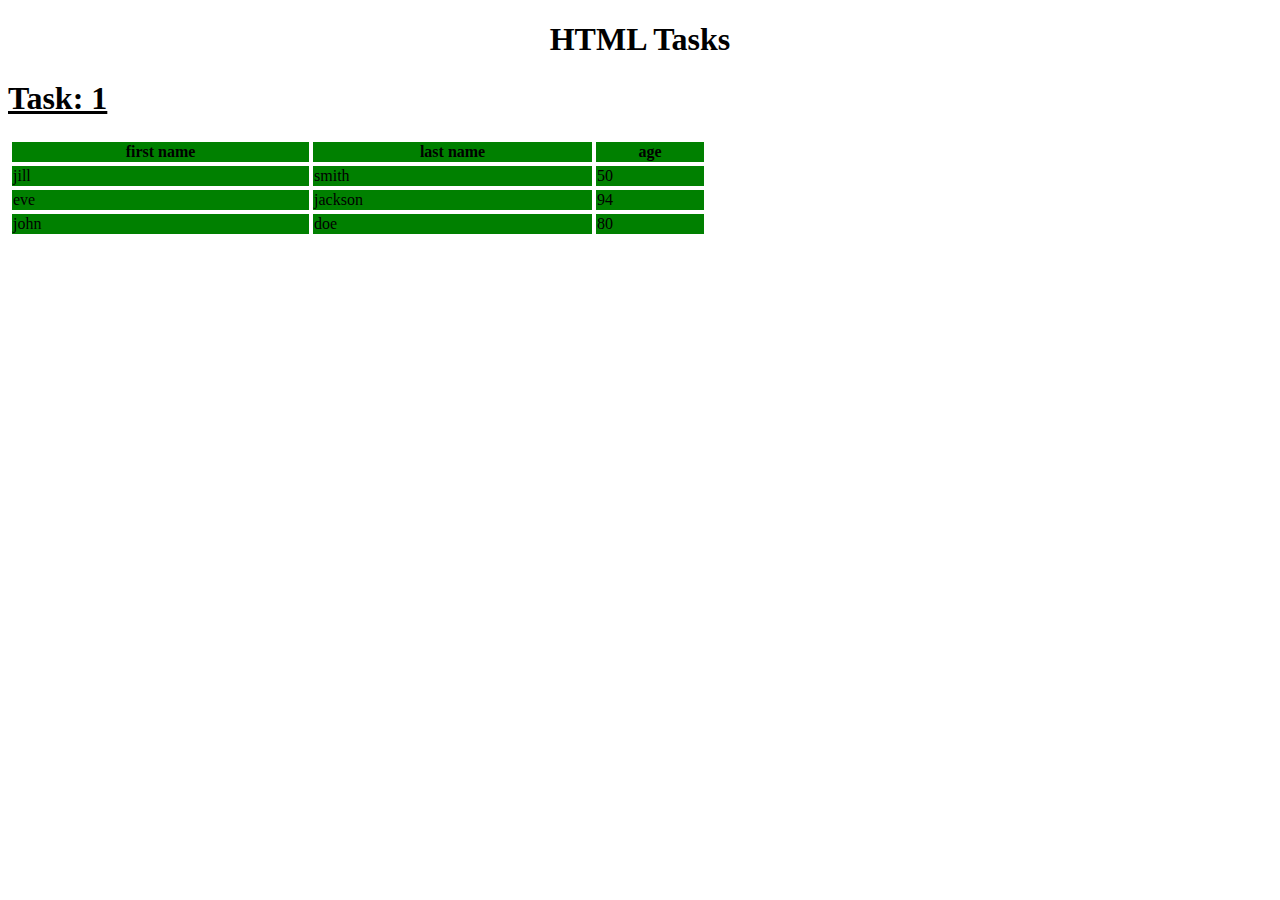
<file: Task1.html>
<!DOCTYPE html>
<html lang="en">
<head>
    <meta charset="UTF-8">
    <meta name="viewport" content="width=device-width, initial-scale=1.0">
    <title>Task-1</title>
</head>
<body>
    <center><h1>HTML Tasks</h1></center>
    <h1><u>Task: 1</u></h1>
    <table  border="1"  bordercolor="white" width="700px">
            <tr align="center" bgcolor="green">
            <th>first name</th>
            <th>last name</th>
            <th>age</th>
            </tr>
            <tr bgcolor="green">
                <td>jill</td>
                <td>smith</td>
                <td>50</td>
            </tr>
            <tr bgcolor="green">
                <td>eve</td>
                <td>jackson</td>
                <td>94</td>
            </tr>
            <tr bgcolor="green">
                <td>john</td>
                <td>doe</td>
                <td>80</td>
            </tr>
    </table>
</body>
</html>
</file>
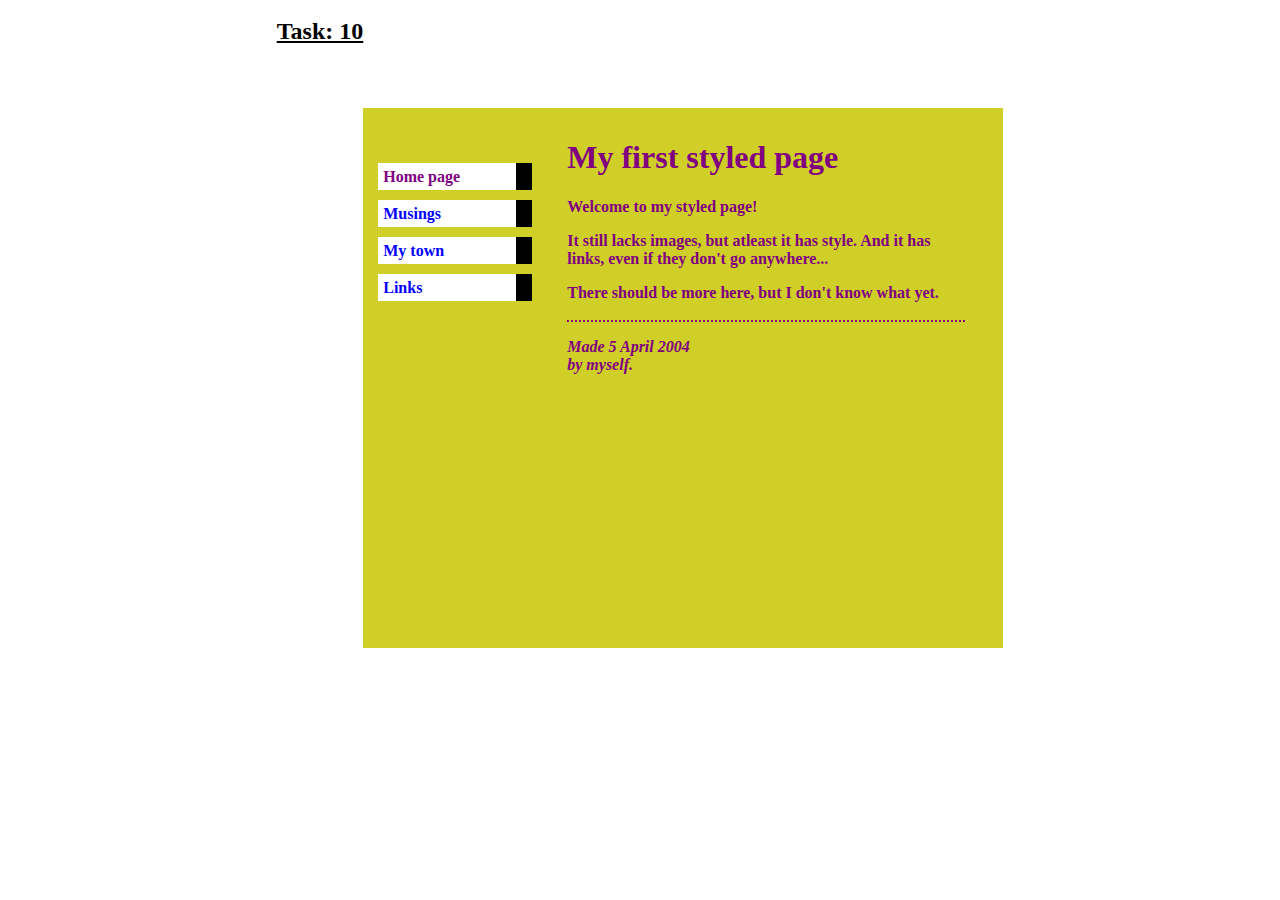
<file: Task10.html>
<!DOCTYPE html>
<html lang="en">
<head>
    <meta charset="UTF-8">
    <meta name="viewport" content="width=device-width, initial-scale=1.0">
    <title>Task-10</title>
    <style>
        body{
            display: flex;
            justify-content: center;
        }
        .container{
            width: 620px;
            height: 520px;
            padding: 10px;
            display: flex;
            justify-content: center;
            background-color: rgb(207, 207, 40);
            margin-top: 100px;
        }
        div a{
            text-decoration: none;
            margin: 3px;
            background-color: white;
            color: blue;
            padding: 5px;
            display: block;
            text-align: left;
            line-height: normal;
            width: 128px;
            height: 17px;
            font-weight: bold;
            transition: 0.25s;
            border-right:solid black 1em;
        }
        div a:hover{
            color: brown;
            width: 132px;
            height: 23px;
        }

        .home, .musing, .town, .links{
            padding: 2px;
        }
        .home a{
            color: purple;
        }
        .left{
            padding-top: 40px;
        }

        .right{

            font-family: Georgia, 'Times New Roman', Times, serif;
            color: purple;
            font-weight: 600;
            font-size: medium;
            padding-left: 30px;
            padding-right: 28px;
        }

        #dotline{
           
            border-bottom: 2px dotted purple;
            padding-bottom: 18px;
            color: purple;
        }
        h2{
            margin-top:10px;
            left: 10px;
        }
    </style>
</head>
<body>
    <h2><u>Task: 10</u></h2>
    <div class="container">
        
        <div class="left">
            
            <div class="home">
                <a href="#">Home page</a>
            </div>
    
            <div class="musing">
                <a href="#">Musings</a>
            </div>
    
            <div class="town">
                <a href="#">My town</a>
            </div>
    
            <div class="links">
                <a href="#">Links</a>
            </div>
            
        </div>

        <div class="right">

            <h1>My first styled page</h1>
            <p>
                Welcome to my styled page!
            </p>
            <p>
                It still lacks images, but atleast it has style. And it has links, even if they don't go anywhere...
            </p>
            <p id="dotline">
                There should be more here, but I don't know what yet.
            </p>
            <!-- <hr> -->
            <p><i>Made 5 April 2004 <br> by myself.</i></p>
        </div>
    </div>
</body>
</html>
</file>
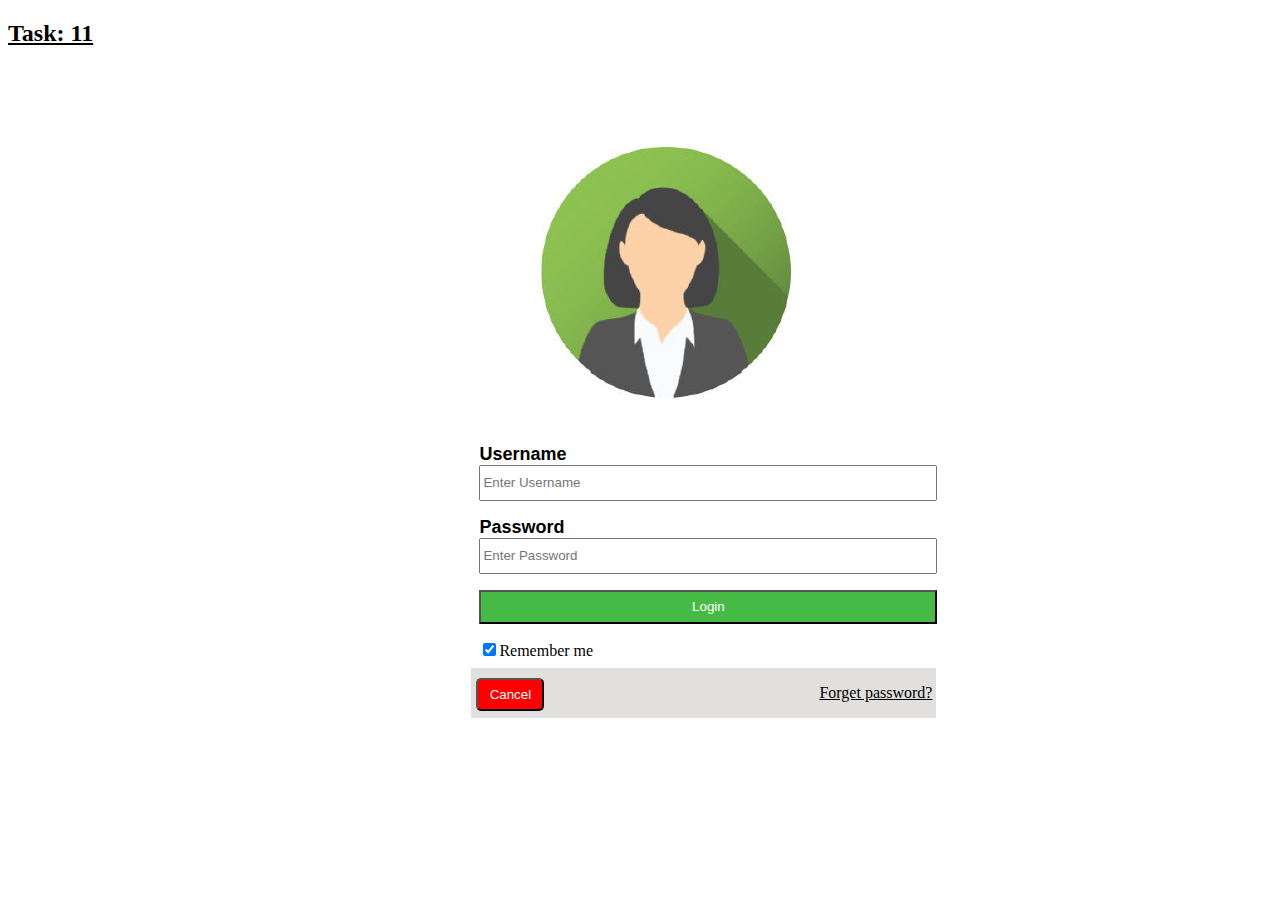
<file: Task11.html>
<!DOCTYPE html>
<html lang="en">
<head>
    <meta charset="UTF-8">
    <meta name="viewport" content="width=device-width, initial-scale=1.0">
    <title>Task-11</title>
    <style>
        .img{
            display: flex;
            justify-content: center;
            width: 50px;
            margin-left: 50%;
            margin-top: 80px;
        }

        form{
            width: 465px;
            margin-left: 35%;
            padding: 21px;
        }
        label{
            font-size: large;
            font-weight: bold;
            font-family: Arial, Helvetica, sans-serif;
        }
        .inp{
            width: 450px;
            height: 30px;
        }
        .div1{
            padding: 8px;
        }
        #but1{
            background-color: rgb(69, 187, 69);
            transition:0.5s;
            width: 458px;
            height: 34px;
            text-align: center;
            color: white;
        }
        #but1:hover{
            background-color: rgb(0, 255, 0);
            color: black;
        }
        .leftbutton button{
            background-color: red;
            color: white;
            width: 68px;
            border-radius: 5px;
            height: 33px;
            margin-top: 10px;
            margin-left: 5px;
            margin-bottom: 7px;
        }
        .leftbutton{
            display: inline-block;
        }
        .rightbutton a{
            color: black;
            position: absolute;
            margin-left: 271px;
            margin-top: -15px;
        }
        .rightbutton {
            display: inline-block;
        }
        .dif{
            background-color: rgb(226, 223, 223);
            border: 0;
            padding: 0;
            transition: 0.5s;
        }
        .leftbutton button:hover{
            background-color: rgb(251, 0, 0);
            color: black;
        }
    </style>
</head>
<body>
    <h2><u>Task: 11</u></h2>
    <div class="img">
        <img src="Profilepic.png" alt="The image is loading...">
    </div>

    <div class="container">
        
        <form action="#">
            
            
            <div class="div1">
            <label for="#">Username</label>
            <br>
            <input type="text" class="inp" placeholder="Enter Username">
            </div>

            <div class="div1">
            <label for="#">Password</label>
            <br>
            <input type="password" class="inp" placeholder="Enter Password">
            </div>

            <div   class="div1">
                <button  id="but1">Login</button>
            </div>

            <div class="div1">
                <input id="check" type="checkbox" checked>Remember me
            </div>

            <div class="dif">
                <div class="leftbutton">
                    <button>Cancel</button>
                </div>
                <div class="rightbutton">
                    <a href="#">Forget password?</a>
                </div>
            </div>


        </form>
    </div>
</body>
</html>
</file>
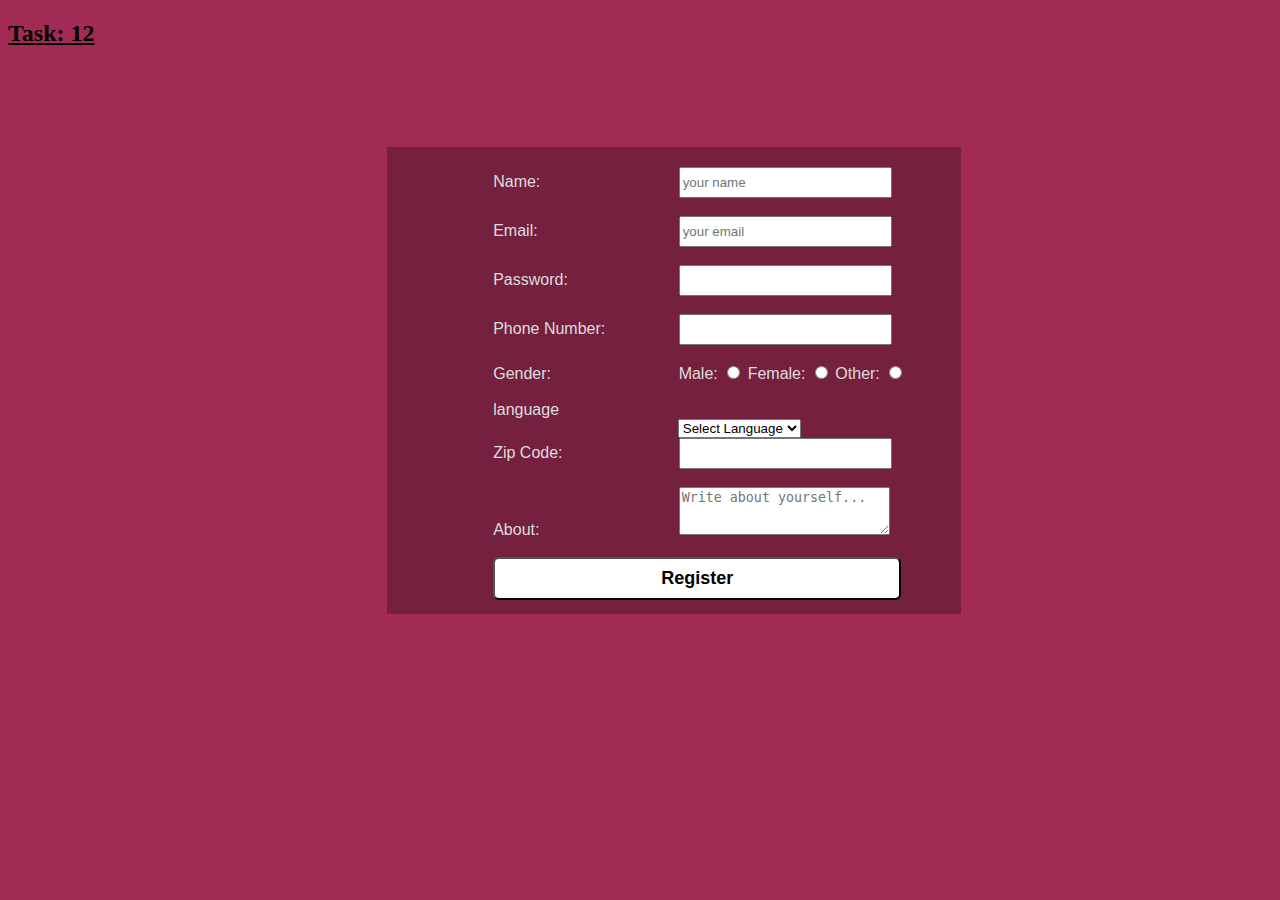
<file: Task12.html>
<!DOCTYPE html>
<html lang="en">
<head>
    <meta charset="UTF-8">
    <meta name="viewport" content="width=device-width, initial-scale=1.0">
    <title>Task-12</title>
    <style>
        body{
            background-color: rgb(162, 43, 85);
        }
        .container1{
            background-color: rgb(118, 32, 63);
            width: 574px;
            height: 447px;
            margin-top: 100px;
            margin-left: 30%;
            padding-top: 20px;
        }
        .div{
            padding: -20px;
            color: rgb(220, 222, 222);
            font-family: Arial, Helvetica, sans-serif;
            margin-left: 106px;
            align-items: center;
            justify-content: center;
        }
        label{
            width: 181px;
            display: inline-block;
        }
        .inp{
            height: 25px;
            width: 205px;
        }
        button{
            background-color: white;
            font-weight: bolder;
            font-size: large;
            text-align: center;
            width: 408px;
            height: 43px;
            border-radius: 6px;
        }
        #sel{
            width: 181px;
            display: inline-block;
            
        }
        textarea{
            height: 42px;
            width: 205px;
        }
        .inpu{
            margin-left: 102%;
        }
    </style>
</head>
<body>
    <h2><u>Task: 12</u></h2>
    <div class="container">

        <form action="#" class="container1">

            <div class="div">
                <label for="#">Name:</label>
                <input type="text" class="inp" placeholder="your name">
            </div>
            <br>
            <div class="div">
                <label for="#">Email:</label>
                <input type="email" class="inp" placeholder="your email">
            </div>
            <br>
            <div class="div">
                <label for="#">Password:</label>
                <input type="password" class="inp">
            </div>
            <br>
            <div class="div">
                <label for="#">Phone Number:</label>
                <input type="tel" class="inp">
            </div>
            <br>
            <div class="div"> 
                <label>Gender:</label>
                Male: <input type="radio" name="gen"/>
                Female: <input type="radio" name="gen"/> 
                Other: <input type="radio" name="gen"/> 
            </div>
            <br>
            <div class="div" id="sel" >
                language <select name="language" class="inpu">
                <option value="#" >Select Language</option>
                <option value="eng">English</option>
                <option value="tel">Telugu</option>
                <option value="hin">Hindi</option>
                <option value="kan">Kanada</option>
            </select>
            </div>
            <br>
            <div class="div">
                <label for="#">Zip Code:</label>
                <input type="number" class="inp">
            </div>
            <br>
            <div class="div">
                <label for="#">About:</label>
                <textarea name="#" id="tex" placeholder="Write about yourself..."></textarea>
            </div>
            <br>
            <div class="div">
                <button>Register</button>
            </div>

        </form>
    </div>
</body>
</html>
</file>
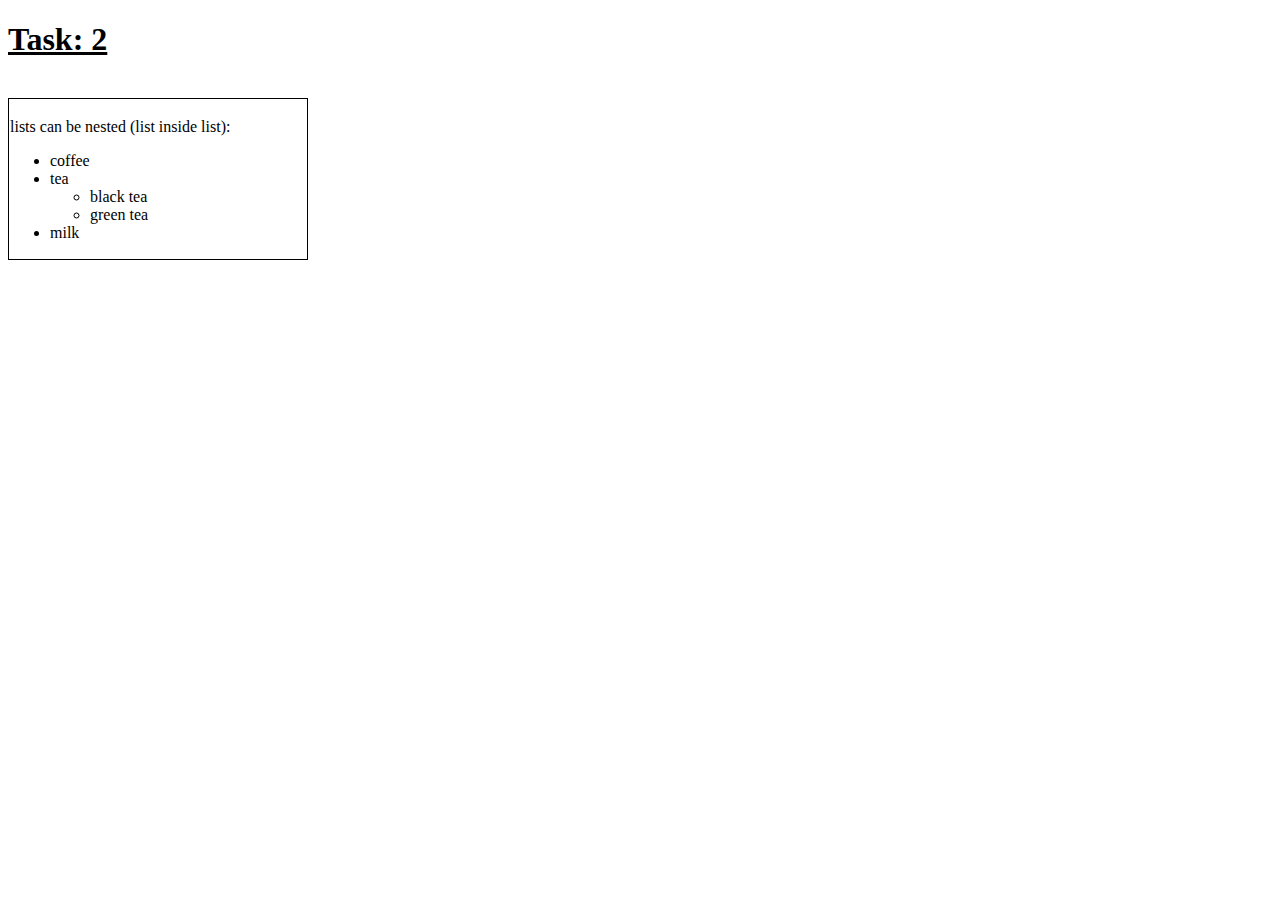
<file: Task2.html>
<!DOCTYPE html>
<html lang="en">
<head>
    <meta charset="UTF-8">
    <meta name="viewport" content="width=device-width, initial-scale=1.0">
    <title>Task-2</title>
</head>
<body>
    <h1><u>Task: 2</u></h1>
    <br>
    <table  border="1"  bordercolor="black" width="300" border="n" style="border-collapse: collapse;">
        <tr>
            <td><br>lists can be nested (list inside list):
                <ul>
                    <li>coffee</li>
                    <li>tea</li>
                    <ul>
                        <li>black tea</li>
                        <li>green tea</li>
                    </ul>
                    <li>milk</li>
                </ul></td>
        </tr>
</table>
</body>
</html>
</file>
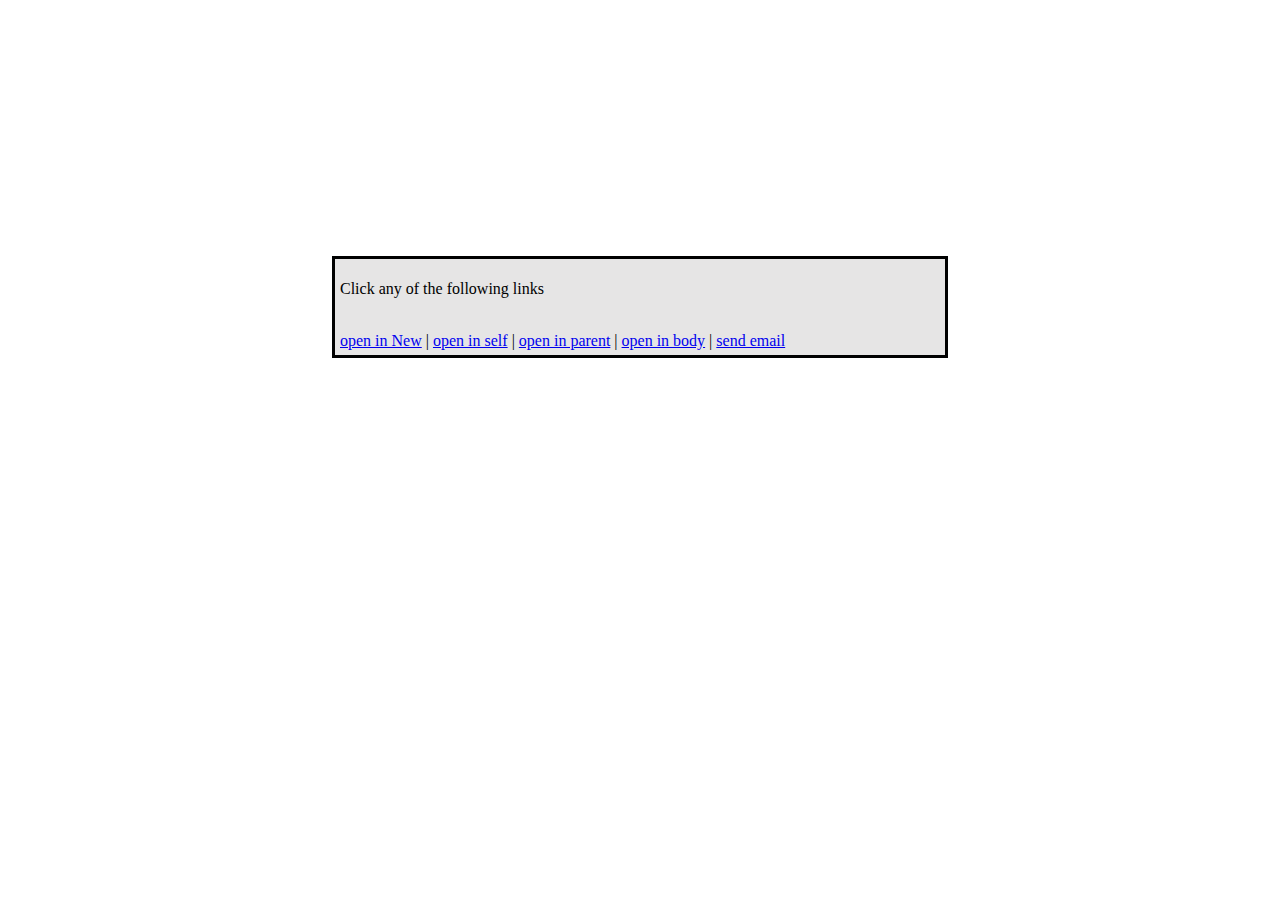
<file: Task3.html>
<!DOCTYPE html>
<html lang="en">
<head>
    <meta charset="UTF-8">
    <meta name="viewport" content="width=device-width, initial-scale=1.0">
    <title>Task-3</title>
</head>
<body style="display: flex; justify-content: center; margin-top: 20%;">
    
    <div id="div1" class="container" style="border: solid ; width: 600px; padding: 5px;background-color: rgb(230, 229, 229);">

        <p>Click any of the following links</p>
        <br>
        <div id="div2" >
            <a href="https://vtopcc.vit.ac.in/vtop/login" target="_blank"> open in New</a>  |
            <a href="https://www.youtube.com/" target="_self">open in self</a>  |
            <a href="https://www.amazon.in/" target="_parent">open in parent</a>  |
            <a href="https://www.flipkart.com/" target="body">open in body</a>  |
            <a href="https://mail.google.com/">send email</a>
        <div>
        
    </div>
</body>
</html>
</file>
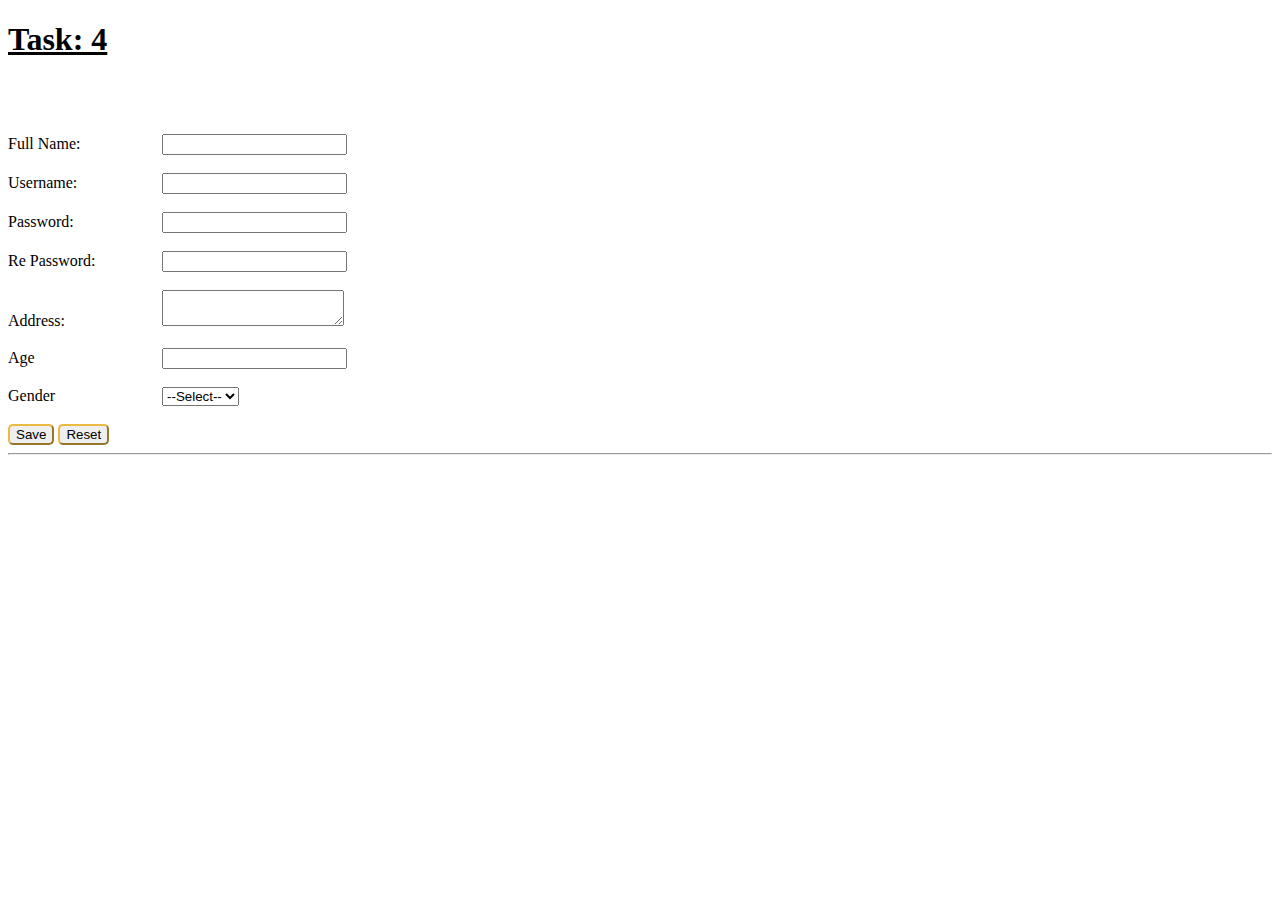
<file: Task4.html>
<!DOCTYPE html>
<html lang="en">
<head>
    <meta charset="UTF-8">
    <meta name="viewport" content="width=device-width, initial-scale=1.0">
    <title>Task-4</title>
    <style type="text/css">
        label{
            width: 150px;
            display: inline-block;
        }
        button{
            border-radius: 5px;
            border-color: rgb(234, 186, 66);
        }
    </style>
</head>
<body>
    <h1><u>Task: 4</u></h1>
<br><br><br>
<form>
    <label>Full Name:</label>
    <input type="text"  /><br><br>
    <label>Username:</label>
    <input type="text" /><br><br>
    <label>Password:</label>
    <input type="password" /><br><br>
    <label>Re Password:</label>
    <input type="password" /><br><br>
    <label>Address:</label>
    <textarea maxlength="500"></textarea><br><br>
    <label>Age</label>
    <input type="number" /><br><br>
        <label>Gender</label>
        <select>
            <option>--Select--</option>
            <option>Male</option>
            <option>Female</option>
        </select><br><br>
        <button>Save</button>
        <button><reset>Reset</reset></button><hr>     
</form>

</body>
</html>
</file>
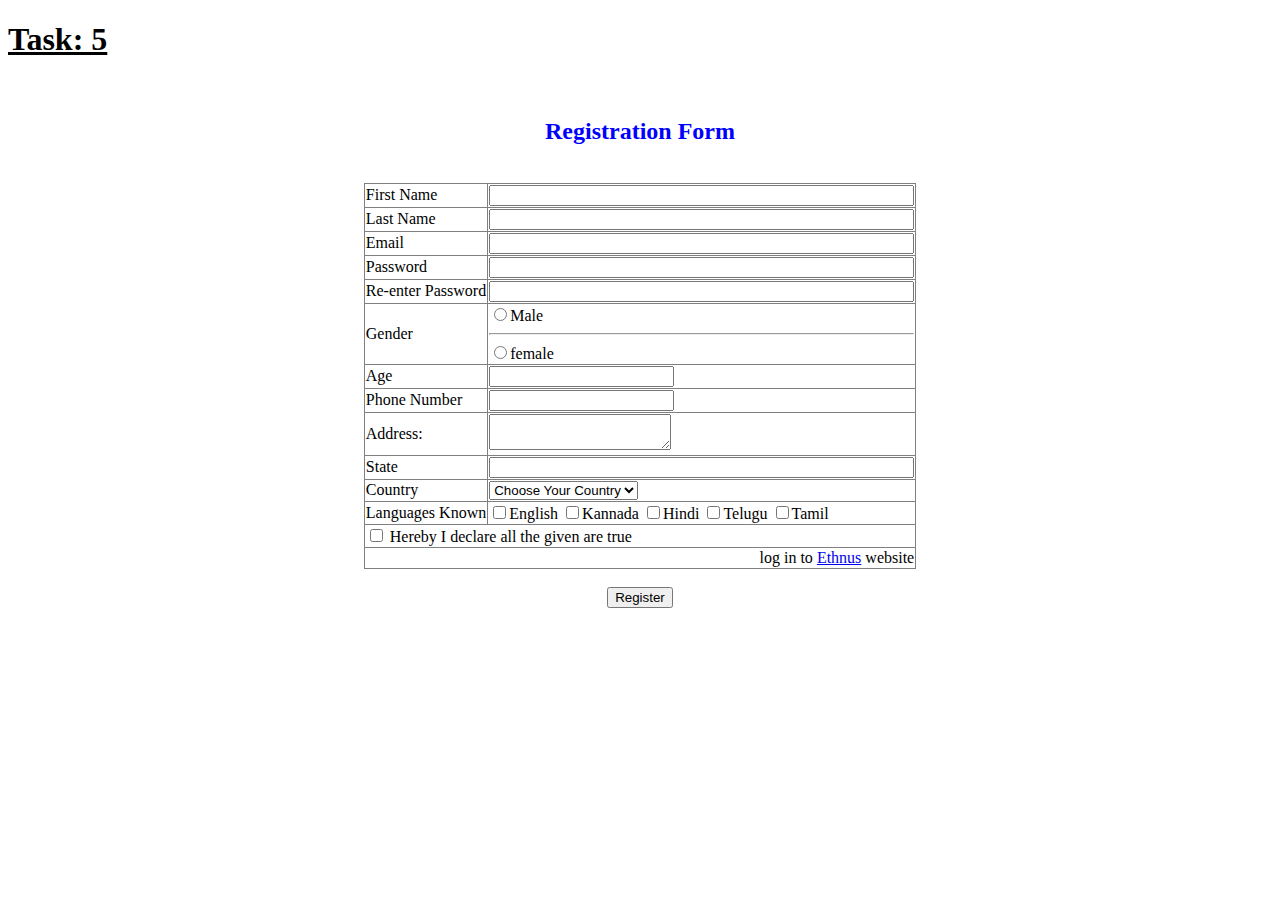
<file: Task5.html>
<!DOCTYPE html>
<html lang="en">
<head>
    <meta charset="UTF-8">
    <meta name="viewport" content="width=device-width, initial-scale=1.0">
    <title>Task-5</title>
</head>
<body>
   <h1><u>Task: 5</u></h1>
    <br>
<center style="color: blue;"><h2>Registration Form</h2></center><br>
<center>
    <table border="n" style="border-collapse: collapse;">
        <tr>
           <td><form><label align="center">First Name</label></td><td><input size="50" type="text" /></form></td>
        </tr>
        <tr>
            <td><form><label align="center">Last Name</label></td><td><input size="50" type="text" /></form></td>
         </tr>
         <tr>
            <td><form><label align="center">Email</label></td><td><input size="50" type="email" /></form></td>
         </tr>
         <tr>
            <td><form><label align="center">Password</label></td><td><input size="50" type="password" /></form></td>
         </tr>
         <tr>
            <td><form><label align="center">Re-enter Password</label></td><td><input size="50" type="password" /></form></td>
         </tr>
         <tr>
            <td ><form><label align="center">Gender</label></td><td><input name="gen" type="radio" />Male<br><hr><input name="gen" type="radio" />female
            </form></td>
         </tr>
         <tr>
            <td><form><label align="center">Age</label></td><td><input size="50" type="number" /></form></td>
         </tr>
         <tr>
            <td><form><label align="center">Phone Number</label></td><td><input size="50" type="number" /></form></td>
         </tr>
         <tr>
            <td><label align="center">Address:</label></td><td><textarea maxlength="500"></textarea></form></td>
         </tr>
         <tr>
            <td><form><label align="center">State</label></td><td><input size="50" type="text"></form></td>
         </tr>
         <tr>
            <td><label align="center">Country</label></td>
            <td><select>
                <option>Choose Your Country</option>
                <option>Britan</option>
                <option>Russia</option>
                <option>India</option>
                <option>China</option>
                <option>Spain</option>
            </select></td>
         </tr>
         <tr>
            <td><form><label align="center">Languages Known</label></td>
                <td><input type="checkbox" />English
                    <input type="checkbox" />Kannada
                    <input type="checkbox" />Hindi
                    <input type="checkbox" />Telugu
                    <input type="checkbox" />Tamil  
            </form></td>
         </tr>
         <tr>
            <td colspan="2"><input type="checkbox"> Hereby I declare all the given are true</td>
         </tr>
         <tr>
            <td align="right" colspan="2">log in to <a href="https://ethnus.com/">Ethnus</a> website</td>
         </tr>
    </table>
</center><br>
<center><button>Register</button></center>

</body>
</html>
</file>
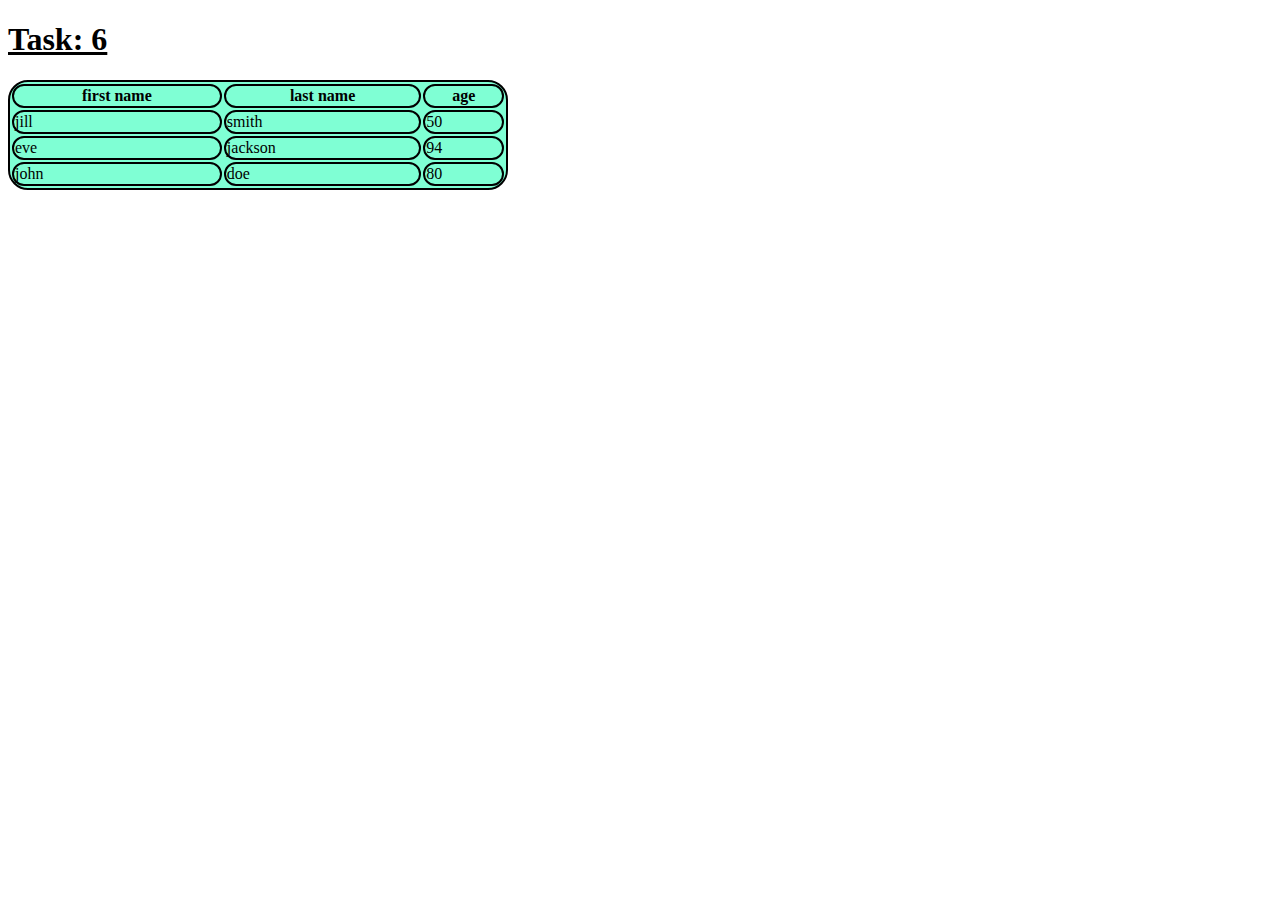
<file: Task6.html>
<!DOCTYPE html>
<html lang="en">
<head>
    <meta charset="UTF-8">
    <meta name="viewport" content="width=device-width, initial-scale=1.0">
    <title>Task-6</title>
    <link href="./style6.css" rel="stylesheet" type="text/css">
</head>
<body >
    <h1 align="left"><u>Task: 6</u></h1>
    <table  border="1"  width="500">
        <tr align="center">
        <th>first name</th>
        <th>last name</th>
        <th>age</th>
        </tr>
        <tr>
            <td>jill</td>
            <td>smith</td>
            <td>50</td>
        </tr>
        <tr>
            <td>eve</td>
            <td>jackson</td>
            <td>94</td>
        </tr>
        <tr>
            <td>john</td>
            <td>doe</td>
            <td>80</td>
        </tr>
</table>
</body>
</html>
</file>
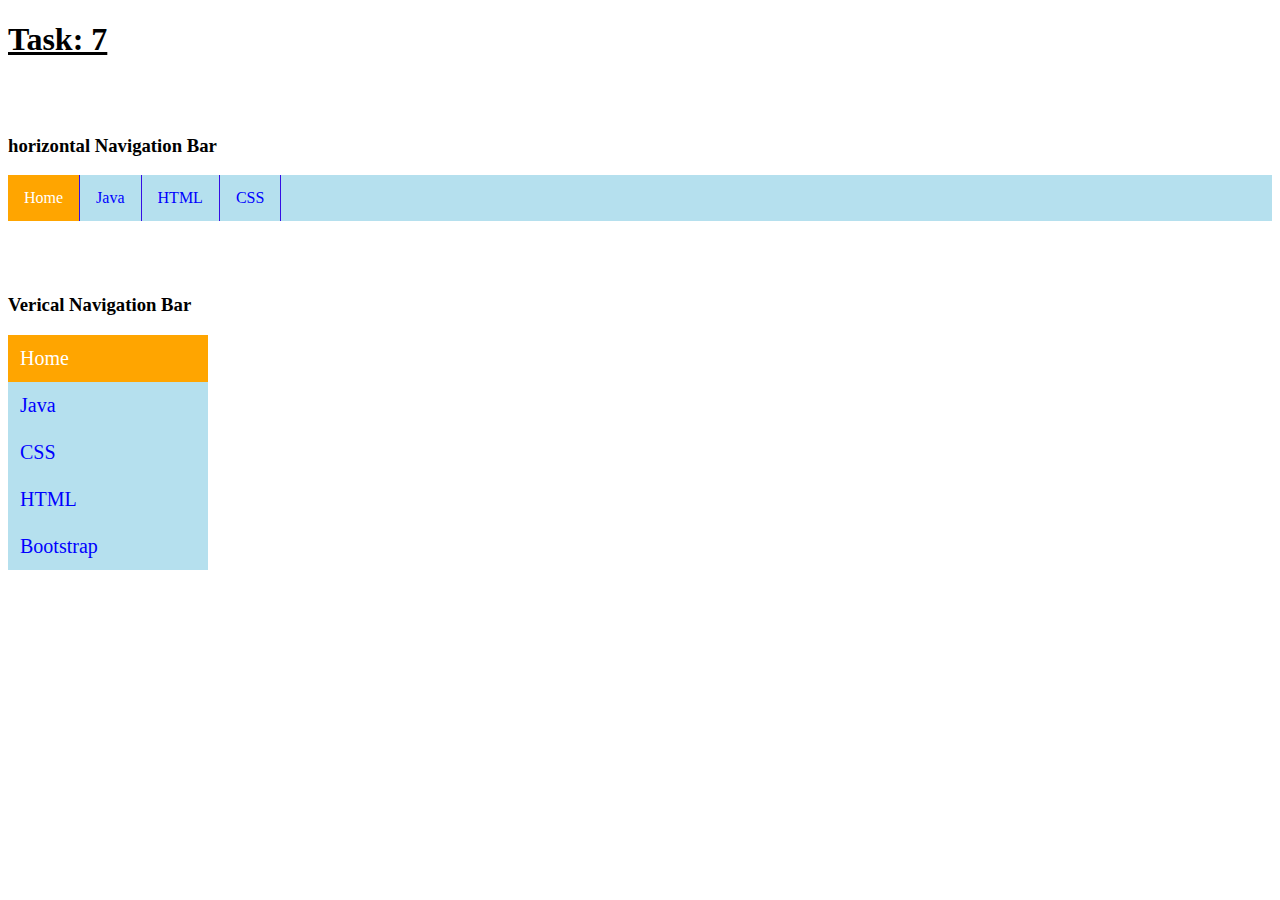
<file: Task7.html>
<!DOCTYPE html>
<html lang="en">
<head>
    <meta charset="UTF-8">
    <meta name="viewport" content="width=device-width, initial-scale=1.0">
    <title>Task 7</title>
    <style>
      ul {
  list-style-type: none;
  margin: 0;
  padding: 0;
  overflow: hidden;
  background-color: rgba(8, 150, 197, 0.297);
}

li {
  float: left;
  border-right:1px solid #350ee4;
}

li a {
  display: block;
  color: blue;
  text-align: center;
  padding: 14px 16px;
  text-decoration: none;
}

li a:hover:not(.active) {
  background-color: orange;
}

.active {
  background-color: orange; 
  color: white;
}
.vertical-menu {
  width: 200px; 
}

.vertical-menu a {
  background-color: rgba(8, 150, 197, 0.297); 
  color: blue;
  font-size: 20px;
  display: block; 
  padding: 12px; 
  text-decoration: none; 
}
.vertical-menu a.active {
  background-color: orange; 
  color: white;
}
        </style>
</head>
<body>
    <h1><u>Task: 7</u></h1><br><br>
     <h3>horizontal Navigation Bar</h3>
<ul>
  <li><a class="active" href="#home">Home</a></li>
  <li><a href="#java">Java</a></li>
  <li><a href="#html">HTML</a></li>
  <li><a href="#css">CSS</a></li>
</ul><br><br><br>
<h3>Verical Navigation Bar</h3>
<div class="vertical-menu">
  <a href="#" class="active">Home</a>
  <a href="https://www.w3schools.com/java/" target="new">Java</a>
  <a href="https://www.w3schools.com/css/" target="new">CSS</a>
  <a href="https://www.w3schools.com/html/" target="new">HTML</a>
  <a href="https://www.w3schools.com/bootstrap/" target="new">Bootstrap</a>
</div>
</body>
</html>
</file>
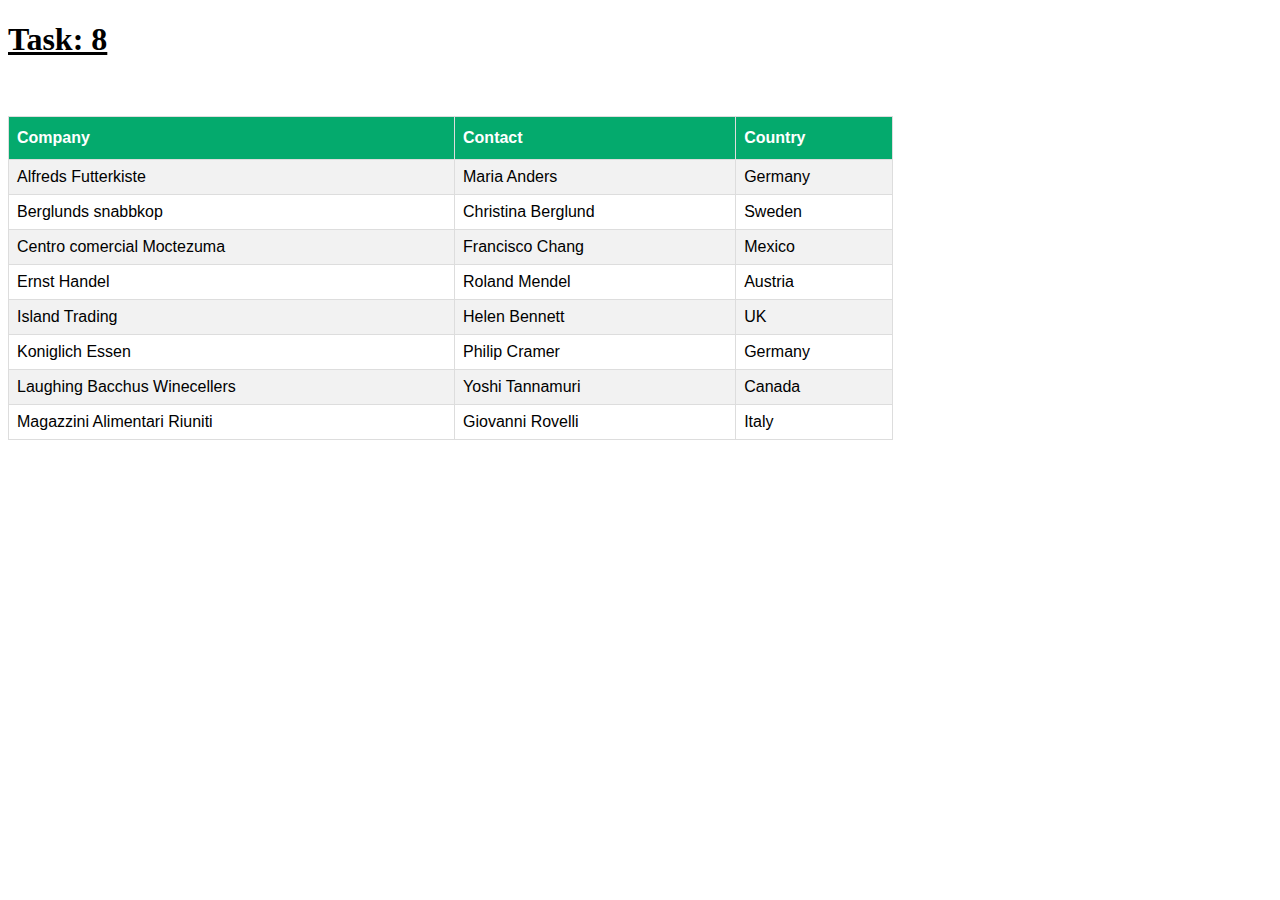
<file: Task8.html>
<!DOCTYPE html>
<html lang="en">
<head>
    <meta charset="UTF-8">
    <meta name="viewport" content="width=device-width, initial-scale=1.0">
    <title>Task 8</title>
    <style>
        #customers {
  font-family: Arial, Helvetica, sans-serif;
  border-collapse: collapse;
  width: 70%;
}

#customers td, #customers th {
  border: 1px solid #ddd;
  padding: 8px;
}

#customers tr:nth-child(even){background-color: #f2f2f2;}

#customers th {
  padding-top: 12px;
  padding-bottom: 12px;
  text-align: left;
  background-color: #04AA6D;
  color: white;
}

    </style>
</head>
<body>
    <h1><u>Task: 8</u></h1><br><br>
    <table id="customers">
        <tr>
            <th>Company</th>
            <th>Contact</th>
            <th>Country</th>
        </tr>
        <tr>
            <td>Alfreds Futterkiste</td>
            <td>Maria Anders</td>
            <td>Germany</td>
        </tr>
        <tr>
            <td>Berglunds snabbkop</td>
            <td>Christina Berglund</td>
            <td>Sweden</td>
        </tr>
        <tr>
            <td>Centro comercial Moctezuma</td>
            <td>Francisco Chang</td>
            <td>Mexico</td>
        </tr>
        <tr>
            <td>Ernst Handel</td>
            <td>Roland Mendel</td>
            <td>Austria</td>
        </tr>
        <tr>
            <td>Island Trading</td>
            <td>Helen Bennett</td>
            <td>UK</td>
        </tr>
        <tr>
            <td>Koniglich Essen</td>
            <td>Philip Cramer</td>
            <td>Germany</td>
        </tr>
        <tr>
            <td>Laughing Bacchus Winecellers</td>
            <td>Yoshi Tannamuri</td>
            <td>Canada</td>
        </tr>
        <tr>
            <td>Magazzini Alimentari Riuniti</td>
            <td>Giovanni Rovelli</td>
            <td>Italy</td>
        </tr>
    </table>
</body>
</html>
</file>
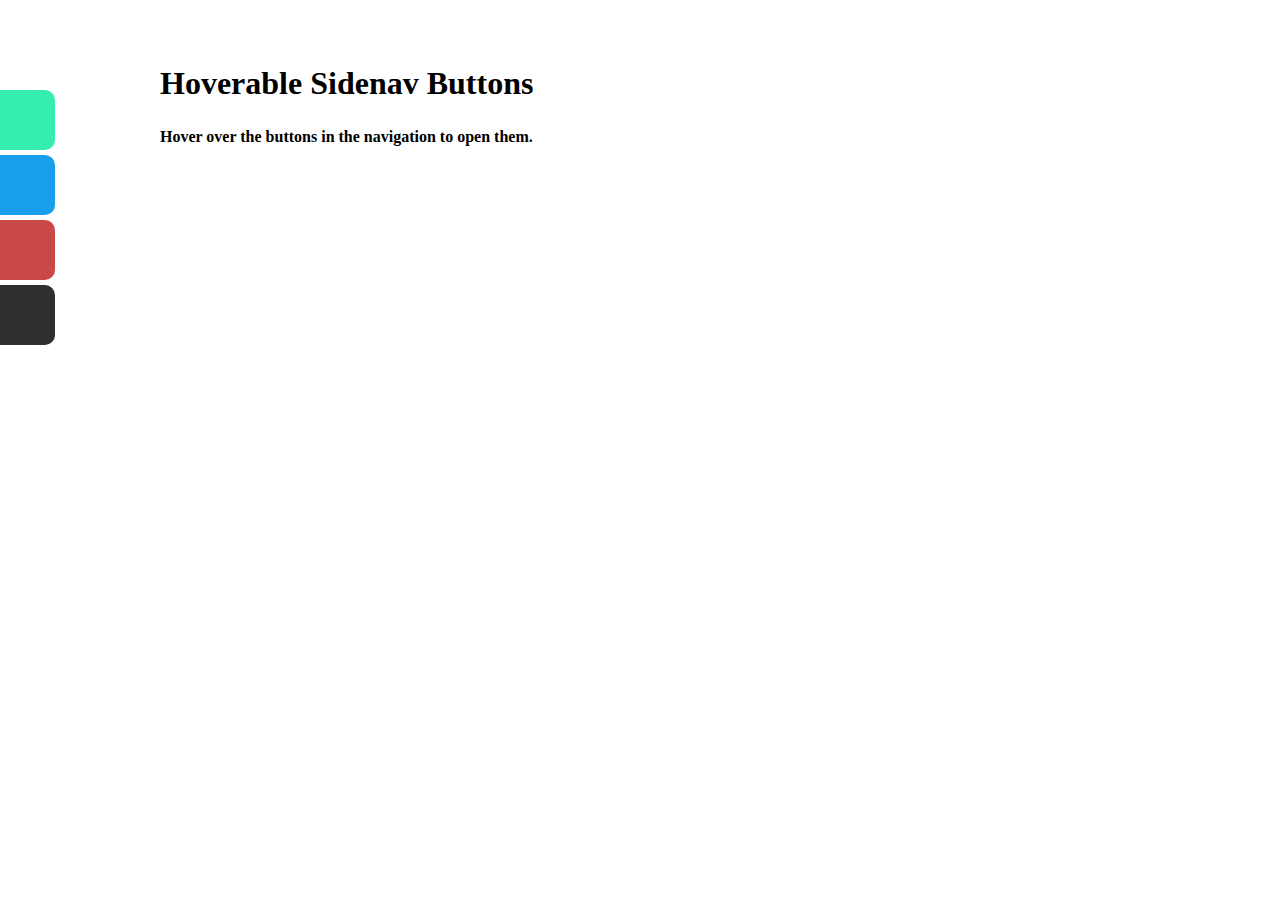
<file: Task9.html>
<!DOCTYPE html>
<html lang="en">
<head>
    <meta charset="UTF-8">
    <meta name="viewport" content="width=device-width, initial-scale=1.0">
    <title>Task-9</title>
    <style>

        *{
            padding: 0;
            margin: 0;
            box-sizing: border-box;
        }
        .container{
            position: fixed;
            z-index: 999;
            top: 10%;
            left: 0;
            height: auto;
            width: auto;
        }
        .home, .About, .bookmarks, .fav{
            height: 60px;
            width: 145px;
            position: absolute;
            left: -90px;
            border-radius: 10px;
            background-color: rgb(54, 237, 176);
            top: 0%;
            text-align: left;
            transition: left 0.5s;
            line-height: 50px;
            padding-top: 3px;
            padding-left: 6px;
        }
        .container>:hover{
            left: 0px;
        }
        .About{
            background-color: rgb(24, 158, 235);
            top: 65px;
        }
        .bookmarks{
            background-color: rgb(203, 72, 72);
            top: 130px;
        }
        .fav{
            background-color: rgb(48, 47, 47);
            top: 195px;
        }
        a{
            font-family: 'Franklin Gothic Medium', 'Arial Narrow', Arial, sans-serif;
            font-size: medium;
            text-decoration: none;
            color: aliceblue;
        }
        a:hover{
            color: rgb(153, 151, 151);
        }
        h1{
            margin-top:65px;
            margin-left: 160px;
        }
        h4{
            margin-top: 2%;
            margin-left: 160px;
        }
    </style>
</head>
<body>
    <div class="head">
        <h1>Hoverable Sidenav Buttons</h1>
        <h4>Hover over the buttons in the navigation to open them.</h4>
    </div>
    <div class="container">
        <div class="home">
            <a href="#">Home</a>
        </div>
        <div class="About">
            <a href="#">About</a>
        </div>
        <div class="bookmarks">
            <a href="#">Bookmarks</a>
        </div>
        <div class="fav">
            <a href="#">Favourites</a>
        </div>
    </div>
</body>
</html>
</file>
<file: style6.css>
table{
    background-color: aquamarine;
    border-radius: 20px;
    border: 2px solid black;
}
td{
    border: 2px solid black;
    border-radius: 30px;
}
th{
    border: 2px solid black;
    border-radius: 30px;
}
</file>
